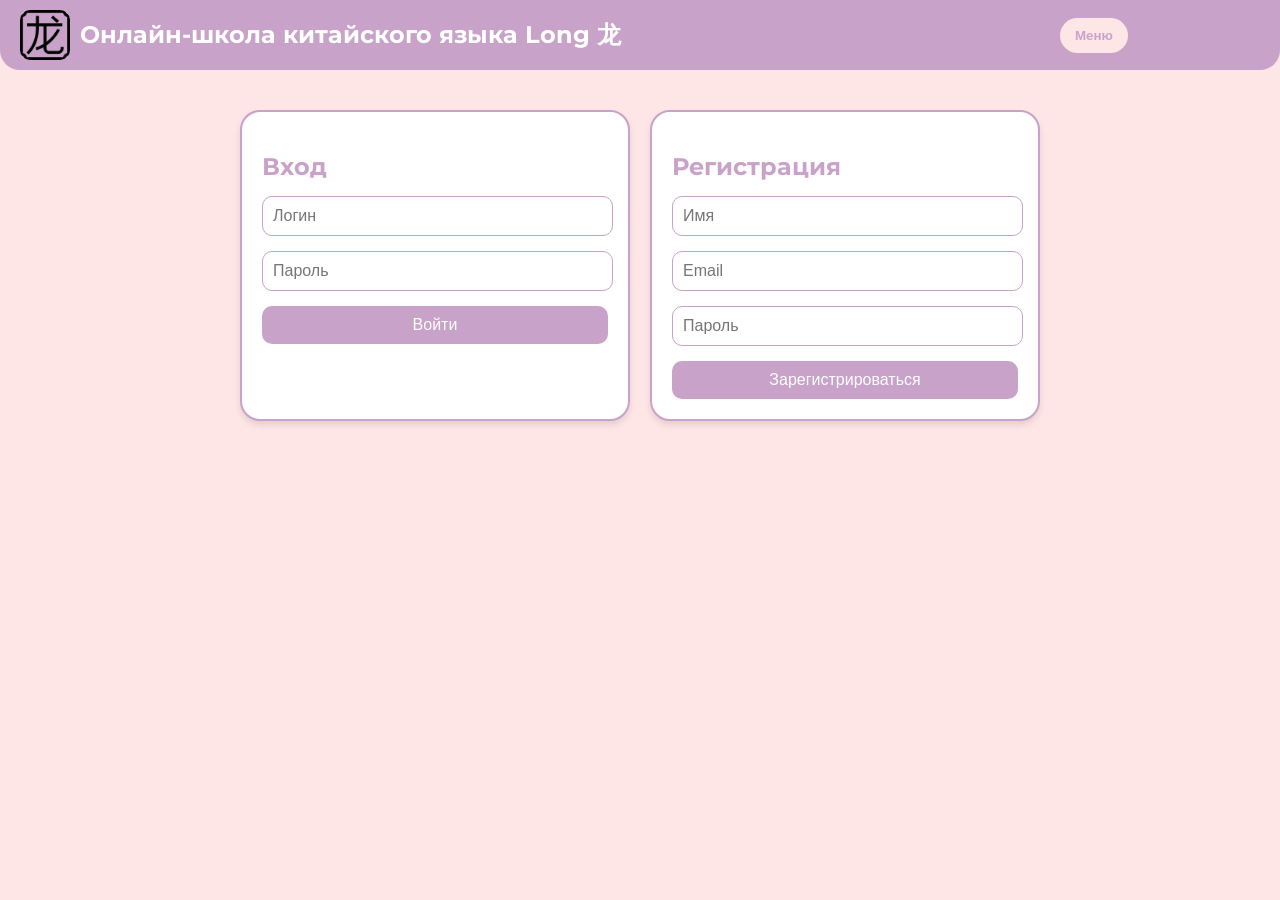
<file: log-reg.html>
<!DOCTYPE html>
<html lang="ru">
<head>
    <meta charset="UTF-8">
    <meta name="viewport" content="width=device-width, initial-scale=1.0">
    <title>Регистрация и вход</title>
    <link rel="stylesheet" href="css/style.css">
    <link rel="stylesheet" href="css/style-log-reg.css">
</head>
<body>
    <!-- Шапка -->
    <header>
        <div class="logo">
            <img src="images/logo.png" alt="Логотип школы">
            <h1>Онлайн-школа китайского языка Long 龙</h1>
        </div>
        <div class="auth-buttons">
            <div class="menu-icon">
                <button id="menu-toggle">Меню</button>
            </div>
        </div>
    </header>

    <!-- Выезжающее меню -->
    <nav class="dropdown-menu" id="dropdownMenu">
        <ul>
            <li><a href="index.html">Главная</a></li>
            <li><a href="#">Список курсов</a></li>
            <li><a href="#">О школе</a></li>
            <li><a href="#">Блог</a></li>
        </ul>
    </nav>

    <!-- Блок с формами -->
    <div class="auth-container">
        <!-- Форма входа -->
        <div class="auth-form">
            <h2>Вход</h2>
            <form action="#" method="POST">
                <input type="text" placeholder="Логин" required>
                <input type="password" placeholder="Пароль" required>
                <input type="submit" value="Войти" id="log">
            </form>
        </div>

        <!-- Форма регистрации -->
        <div class="auth-form">
            <h2>Регистрация</h2>
            <form action="#" method="POST">
                <input type="text" placeholder="Имя" required>
                <input type="email" placeholder="Email" required>
                <input type="password" placeholder="Пароль" required>
                <input type="submit" value="Зарегистрироваться" id="reg">
            </form>
        </div>
    </div>

    <script src="js/script.js"></script>
    <script>
        document.getElementById('log').addEventListener('click', function() { 
            alert('Вход выполнен'); 
        });

        document.getElementById('reg').addEventListener('click', function() { 
            alert('Регистрация выполнена'); 
        });
    </script>
</body>
</html>
</file>
<file: css/style.css>
/* Подключение предзагрузчика страницы */
@import "/styles/preloader.css";

@font-face {
    font-family: "Montserrat";
    src: url("../fonts/Montserrat-Regular.ttf");
    font-weight: normal;
    font-style: normal;
    font-display: swap;
}
@font-face {
    font-family: "Montserrat";
    src: url("../fonts/Montserrat-Bold.ttf");
    font-weight: bold;
    font-style: normal;
    font-display: swap;
}
@font-face {
    font-family: "Montserrat";
    src: url("../fonts/Montserrat-Italic.ttf");
    font-weight: normal;
    font-style: italic;
    font-display: swap;
}


/* Общий стиль */
body {
    font-family: "Montserrat";
    margin: 0;
    padding: 0;
    background-color: #ffe6e6; /* Нежно-розовый фон */
}

/* Шапка */
header {
    display: flex;
    justify-content: space-between;
    align-items: center;
    background-color: #c8a2c8; /* Светло-фиолетовый цвет */
    color: white;
    padding: 10px 20px;
    border-radius: 0 0 20px 20px; /* Закругление нижних углов */
}
header .logo {
    display: flex;
    align-items: center;
}
header .logo img {
    height: 50px;
    margin-right: 10px;
    border-radius: 10px; /* Закругление у логотипа */
}
header .logo h1 {
    margin: 0;
    font-size: 24px;
}
header .auth-buttons {
    display: flex;
    gap: 10px;
    min-width: 200px;
    max-width: 400px;
}
header .auth-buttons a {
    text-decoration: none;
    color: #c8a2c8;
    background-color: #ffe6e6; /* Кнопки под цвет фона */
    padding: 10px 15px;
    border-radius: 20px; /* Закругление кнопок */
    font-weight: bold;
}
header .auth-buttons a:hover {
    background-color: #ffb3b3; /* Цвет при наведении */
    color: white;
}

header .auth-buttons button {
    text-decoration: none;
    color: #c8a2c8;
    border: none;
    background-color: #ffe6e6; /* Кнопки под цвет фона */
    padding: 10px 15px;
    border-radius: 20px; /* Закругление кнопок */
    font-weight: bold;
}
header .auth-buttons button:hover {
    background-color: #ffb3b3; /* Цвет при наведении */
    color: white;
}

/* Выезжающее меню */
.menu-icon {
    font-size: 24px;
    cursor: pointer;
    color: white;
}
.dropdown-menu {
    display: none;
    position: absolute;
    top: 60px; /* Высота шапки + отступ */
    right: 20px;
    background-color: #c8a2c8; /* Светло-фиолетовый цвет */
    color: white;
    padding: 10px;
    border-radius: 0 0 20px 20px; /* Закругление нижних углов */
    box-shadow: 0 4px 6px rgba(0, 0, 0, 0.1);
}
.dropdown-menu ul {
    list-style: none;
    padding: 0;
    margin: 0;
}
.dropdown-menu ul li {
    margin: 10px 0;
}
.dropdown-menu ul li a {
    text-decoration: none;
    color: white;
    font-size: 18px;
    display: block;
    padding: 10px;
    border-radius: 15px; /* Закругление пунктов меню */
}
.dropdown-menu ul li a:hover {
    background-color: #ffe6e6; /* Цвет фона при наведении */
    color: #c8a2c8; /* Цвет текста при наведении */
}

/* Добавляем класс для показа меню */
.dropdown-menu.show {
    display: block;
}

/* Основное содержание */
main {
    padding: 20px;
    background-color: #ffffff; /* Белый фон для контента */
    margin: 20px;
    border-radius: 20px; /* Закругление блока контента */
    box-shadow: 0 4px 6px rgba(0, 0, 0, 0.1);
    max-width: 60%;
    margin: 20px auto;
}
main h2 {
    font-size: 28px;
    margin-bottom: 10px;
    color: #c8a2c8; /* Цвет заголовков */
}
main p {
    max-width: 60%;
    font-size: 16px;
    line-height: 1.6;
    margin-bottom: 20px;
    color: #333; /* Темный текст */
}
main img {
    max-width: 100%;
    height: auto;
    margin-bottom: 20px;
    border-radius: 15px; /* Закругление изображений */
}

main a {
    width: 400px;
    text-decoration: none;
    color: #c8a2c8;
    background-color: white;
    font-size: 28px;
    font-weight: bold;
    display: block;
    padding: 10px;
    border-radius: 15px; /* Закругление пунктов меню */
}
main a:hover {
    background-color: #ffb3b3; /* Цвет фона при наведении */
    color: white; /* Цвет текста при наведении */
}

/* Блок с курсами */
.course-list {
    max-height: 300px; /* Максимальная высота блока */
    max-width: 50%;
    overflow-y: auto; /* Вертикальная прокрутка */
    border: 2px solid #c8a2c8; /* Граница */
    border-radius: 15px; /* Закругление углов */
    padding: 15px;
    background-color: #fff; /* Фон блока */
    margin-bottom: 20px;
}
.course-item {
    display: flex;
    align-items: center;
    margin-bottom: 15px;
}
.course-item img {
    width: 100px;
    height: 100px;
    object-fit: cover;
    border-radius: 10px; /* Закругление фото */
    margin-right: 15px;
}
.course-info {
    flex-grow: 1;
}
.course-title {
    font-size: 18px;
    font-weight: bold;
    margin-bottom: 5px;
}
.course-details {
    font-size: 14px;
    color: #555;
}
.course-price {
    font-size: 16px;
    font-weight: bold;
    color: #c8a2c8;
}

/* Стилизация скролл-бара */
.course-list::-webkit-scrollbar {
    width: 8px;
}
.course-list::-webkit-scrollbar-thumb {
    background-color: #c8a2c8;
    border-radius: 10px;
}
.course-list::-webkit-scrollbar-track {
    background-color: #f0f0f0;
}

/* Блок с преподавателями */
.teachers {
    display: flex;
    justify-content: space-between;
    gap: 20px; /* Расстояние между карточками */
    margin-bottom: 20px;
}
.swiper {
    width: 100%;
    padding: 20px 0;
}
.swiper-slide {
    display: flex;
    justify-content: center;
    align-items: center;
}
.teacher-card {
    width: 80%; /* Ширина карточки */
    max-width: 300px; /* Максимальная ширина */
    background-color: #fff;
    border: 2px solid #c8a2c8;
    border-radius: 15px;
    padding: 15px;
    text-align: center;
    box-shadow: 0 4px 6px rgba(0, 0, 0, 0.1);
}
.teacher-card img {
    width: 100px;
    height: 100px;
    object-fit: cover;
    border-radius: 50%; /* Круглая форма фото */
    margin-bottom: 10px;
}
.teacher-name {
    font-size: 18px;
    font-weight: bold;
    margin-bottom: 5px;
    color: #c8a2c8;
}
.teacher-info {
    font-size: 14px;
    color: #555;
}

/* Стиль пагинации и навигации */
.swiper-pagination-bullet {
    background-color: #c8a2c8;
    opacity: 1;
}
.swiper-pagination-bullet-active {
    background-color: #b39ddb; /* Активный цвет */
}
.swiper-button-next,
.swiper-button-prev {
    color: #c8a2c8;
}

/* Подвал */
footer {
    background-color: #c8a2c8; /* Светло-фиолетовый цвет */
    
    color: white;
    padding: 20px;
    text-align: center;
    border-radius: 20px 20px 0 0; /* Закругление верхних углов */
    margin-top: 20px;
}
footer .footer-logo {
    display: flex;
    justify-content: center;
    align-items: center;
    margin-bottom: 15px;
}
footer .footer-logo img {
    height: 50px;
    margin-right: 10px;
    border-radius: 10px; /* Закругление у логотипа */
}
footer .footer-logo h3 {
    margin: 0;
    font-size: 20px;
}
footer .social-links {
    margin-bottom: 15px;
}
footer .social-links a {
    text-decoration: none;
    color: white;
    margin: 0 10px;
    font-size: 24px;
}
footer .social-links a:hover {
    color: #ffe6e6; /* Цвет при наведении */
}
footer .contact-info {
    font-size: 14px;
    color: #f0f0f0;
}

/* Адаптивность */
@media (max-width: 768px) {
    .menu-icon {
        display: block;
    }
    nav {
        display: none;
    }
    nav.active {
        display: block;
    }
}
</file>
<file: css/style-log-reg.css>
/* Блок с формами */
.auth-container {
    display: flex;
    justify-content: center;
    align-items: stretch;
    gap: 20px;
    margin: 20px auto;
    max-width: 800px;
    padding: 20px;
}

.auth-form {
    flex: 1;
    background-color: #ffffff; /* Белый фон для контента */
    border: 2px solid #c8a2c8;
    border-radius: 20px; /* Закругление блока контента */
    padding: 20px;
    box-shadow: 0 4px 6px rgba(0, 0, 0, 0.1);
}

.auth-form h2 {
    font-size: 24px;
    margin-bottom: 15px;
    color: #c8a2c8; /* Цвет заголовков */
}

.auth-form input[type="text"],
.auth-form input[type="password"],
.auth-form input[type="email"] {
    width: 95%;
    padding: 10px;
    margin-bottom: 15px;
    border: 1px solid #c8a2c8;
    border-radius: 10px;
    font-size: 16px;
}

.auth-form input[type="submit"] {
    width: 100%;
    padding: 10px;
    background-color: #c8a2c8;
    color: white;
    border: none;
    border-radius: 10px;
    font-size: 16px;
    cursor: pointer;
}

.auth-form input[type="submit"]:hover {
    background-color: #b39ddb; /* Темнее при наведении */
}

/* Вертикальная линия */
.divider {
    display: none;
    width: 1px;
    background-color: #c8a2c8;
}
@font-face {
    font-family: "Montserrat";
    src: url("../fonts/Montserrat-Regular.ttf");
    font-weight: normal;
    font-style: normal;
    font-display: swap;
}
@font-face {
    font-family: "Montserrat";
    src: url("../fonts/Montserrat-Bold.ttf");
    font-weight: bold;
    font-style: normal;
    font-display: swap;
}
@font-face {
    font-family: "Montserrat";
    src: url("../fonts/Montserrat-Italic.ttf");
    font-weight: normal;
    font-style: italic;
    font-display: swap;
}



/* Общий стиль */
body {
    font-family: "Montserrat";
    margin: 0;
    padding: 0;
    background-color: #ffe6e6; /* Нежно-розовый фон */
}

/* Шапка */
header {
    display: flex;
    justify-content: space-between;
    align-items: center;
    background-color: #c8a2c8; /* Светло-фиолетовый цвет */
    color: white;
    padding: 10px 20px;
    border-radius: 0 0 20px 20px; /* Закругление нижних углов */
}
header .logo {
    display: flex;
    align-items: center;
}
header .logo img {
    height: 50px;
    margin-right: 10px;
    border-radius: 10px; /* Закругление у логотипа */
}
header .logo h1 {
    margin: 0;
    font-size: 24px;
}
header .auth-buttons {
    display: flex;
    gap: 10px;
    min-width: 200px;
    max-width: 400px;
}
header .auth-buttons a {
    text-decoration: none;
    color: #c8a2c8;
    background-color: #ffe6e6; /* Кнопки под цвет фона */
    padding: 10px 15px;
    border-radius: 20px; /* Закругление кнопок */
    font-weight: bold;
}
header .auth-buttons a:hover {
    background-color: #ffb3b3; /* Цвет при наведении */
    color: white;
}

header .auth-buttons button {
    text-decoration: none;
    color: #c8a2c8;
    border: none;
    background-color: #ffe6e6; /* Кнопки под цвет фона */
    padding: 10px 15px;
    border-radius: 20px; /* Закругление кнопок */
    font-weight: bold;
}
header .auth-buttons button:hover {
    background-color: #ffb3b3; /* Цвет при наведении */
    color: white;
}

/* Выезжающее меню */
.menu-icon {
    font-size: 24px;
    cursor: pointer;
    color: white;
}
.dropdown-menu {
    display: none;
    position: absolute;
    top: 60px; /* Высота шапки + отступ */
    right: 20px;
    background-color: #c8a2c8; /* Светло-фиолетовый цвет */
    color: white;
    padding: 10px;
    border-radius: 0 0 20px 20px; /* Закругление нижних углов */
    box-shadow: 0 4px 6px rgba(0, 0, 0, 0.1);
}
.dropdown-menu ul {
    list-style: none;
    padding: 0;
    margin: 0;
}
.dropdown-menu ul li {
    margin: 10px 0;
}
.dropdown-menu ul li a {
    text-decoration: none;
    color: white;
    font-size: 18px;
    display: block;
    padding: 10px;
    border-radius: 15px; /* Закругление пунктов меню */
}
.dropdown-menu ul li a:hover {
    background-color: #ffe6e6; /* Цвет фона при наведении */
    color: #c8a2c8; /* Цвет текста при наведении */
}

/* Добавляем класс для показа меню */
.dropdown-menu.show {
    display: block;
}

/* Основное содержание */
main {
    padding: 20px;
    background-color: #ffffff; /* Белый фон для контента */
    margin: 20px;
    border-radius: 20px; /* Закругление блока контента */
    box-shadow: 0 4px 6px rgba(0, 0, 0, 0.1);
    max-width: 60%;
    margin: 20px auto;
}
main h2 {
    font-size: 28px;
    margin-bottom: 10px;
    color: #c8a2c8; /* Цвет заголовков */
}
main p {
    max-width: 60%;
    font-size: 16px;
    line-height: 1.6;
    margin-bottom: 20px;
    color: #333; /* Темный текст */
}
main img {
    max-width: 100%;
    height: auto;
    margin-bottom: 20px;
    border-radius: 15px; /* Закругление изображений */
}

main a {
    width: 400px;
    text-decoration: none;
    color: #c8a2c8;
    background-color: white;
    font-size: 28px;
    font-weight: bold;
    display: block;
    padding: 10px;
    border-radius: 15px; /* Закругление пунктов меню */
}
main a:hover {
    background-color: #ffb3b3; /* Цвет фона при наведении */
    color: white; /* Цвет текста при наведении */
}

/* Блок с курсами */
.course-list {
    max-height: 300px; /* Максимальная высота блока */
    max-width: 50%;
    overflow-y: auto; /* Вертикальная прокрутка */
    border: 2px solid #c8a2c8; /* Граница */
    border-radius: 15px; /* Закругление углов */
    padding: 15px;
    background-color: #fff; /* Фон блока */
    margin-bottom: 20px;
}
.course-item {
    display: flex;
    align-items: center;
    margin-bottom: 15px;
}
.course-item img {
    width: 100px;
    height: 100px;
    object-fit: cover;
    border-radius: 10px; /* Закругление фото */
    margin-right: 15px;
}
.course-info {
    flex-grow: 1;
}
.course-title {
    font-size: 18px;
    font-weight: bold;
    margin-bottom: 5px;
}
.course-details {
    font-size: 14px;
    color: #555;
}
.course-price {
    font-size: 16px;
    font-weight: bold;
    color: #c8a2c8;
}

/* Стилизация скролл-бара */
.course-list::-webkit-scrollbar {
    width: 8px;
}
.course-list::-webkit-scrollbar-thumb {
    background-color: #c8a2c8;
    border-radius: 10px;
}
.course-list::-webkit-scrollbar-track {
    background-color: #f0f0f0;
}

/* Блок с преподавателями */
.teachers {
    display: flex;
    justify-content: space-between;
    gap: 20px; /* Расстояние между карточками */
    margin-bottom: 20px;
}
.swiper {
    width: 100%;
    padding: 20px 0;
}
.swiper-slide {
    display: flex;
    justify-content: center;
    align-items: center;
}
.teacher-card {
    width: 80%; /* Ширина карточки */
    max-width: 300px; /* Максимальная ширина */
    background-color: #fff;
    border: 2px solid #c8a2c8;
    border-radius: 15px;
    padding: 15px;
    text-align: center;
    box-shadow: 0 4px 6px rgba(0, 0, 0, 0.1);
}
.teacher-card img {
    width: 100px;
    height: 100px;
    object-fit: cover;
    border-radius: 50%; /* Круглая форма фото */
    margin-bottom: 10px;
}
.teacher-name {
    font-size: 18px;
    font-weight: bold;
    margin-bottom: 5px;
    color: #c8a2c8;
}
.teacher-info {
    font-size: 14px;
    color: #555;
}

/* Стиль пагинации и навигации */
.swiper-pagination-bullet {
    background-color: #c8a2c8;
    opacity: 1;
}
.swiper-pagination-bullet-active {
    background-color: #b39ddb; /* Активный цвет */
}
.swiper-button-next,
.swiper-button-prev {
    color: #c8a2c8;
}

/* Подвал */
footer {
    background-color: #c8a2c8; /* Светло-фиолетовый цвет */
    color: white;
    padding: 20px;
    text-align: center;
    border-radius: 20px 20px 0 0; /* Закругление верхних углов */
    margin-top: 20px;
}
footer .footer-logo {
    display: flex;
    justify-content: center;
    align-items: center;
    margin-bottom: 15px;
}
footer .footer-logo img {
    height: 50px;
    margin-right: 10px;
    border-radius: 10px; /* Закругление у логотипа */
}
footer .footer-logo h3 {
    margin: 0;
    font-size: 20px;
}
footer .social-links {
    margin-bottom: 15px;
}
footer .social-links a {
    text-decoration: none;
    color: white;
    margin: 0 10px;
    font-size: 24px;
}
footer .social-links a:hover {
    color: #ffe6e6; /* Цвет при наведении */
}
footer .contact-info {
    font-size: 14px;
    color: #f0f0f0;
}

/* Адаптивность */
@media (max-width: 768px) {
    .menu-icon {
        display: block;
    }
    nav {
        display: none;
    }
    nav.active {
        display: block;
    }
}
</file>
